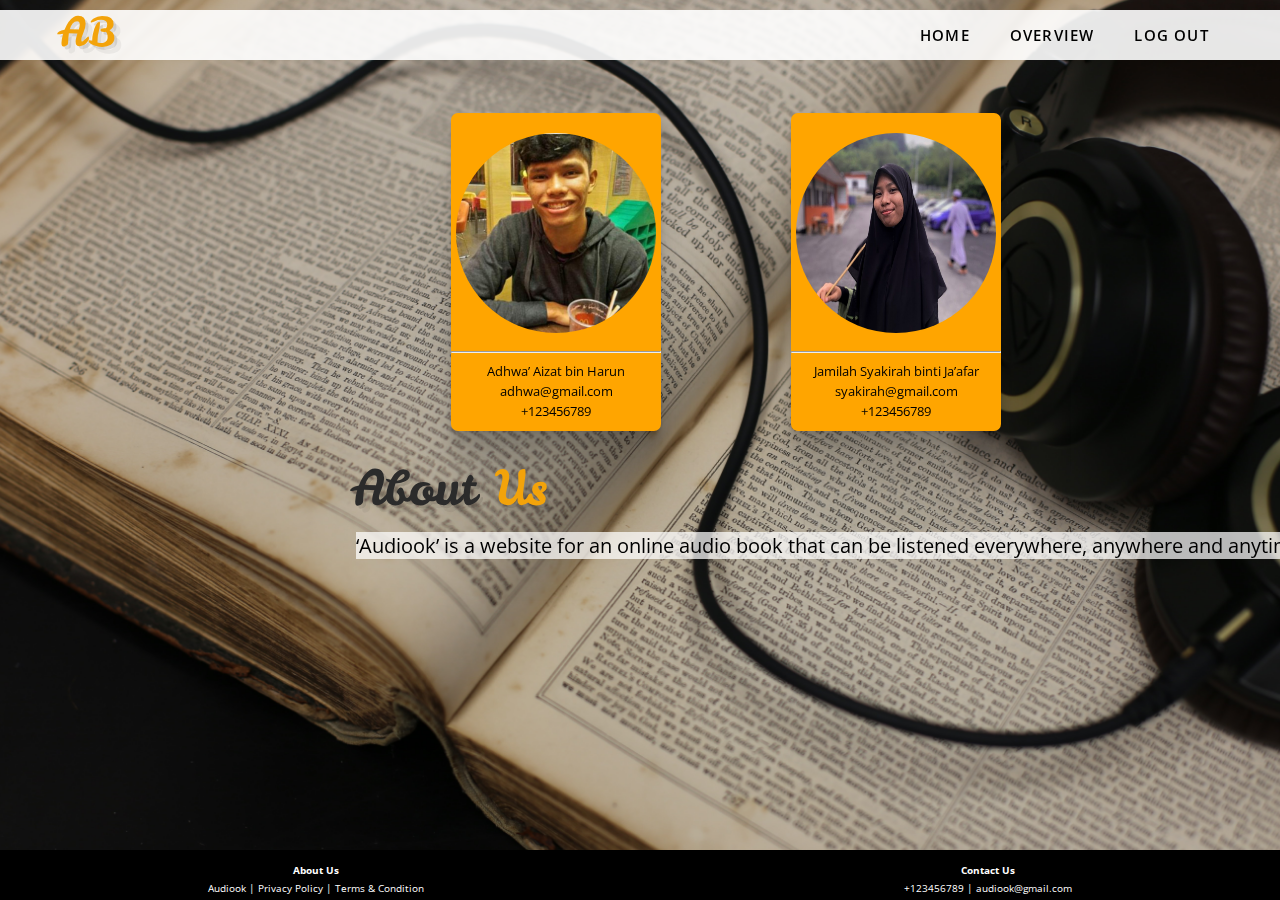
<file: aboutUS.html>
<!DOCTYPE html>
<html lang="en" dir="ltr">
  <head>
    <meta charset="utf-8">
    <link rel="stylesheet" href="style.css">
    <link href="https://fonts.googleapis.com/css2?family=Open+Sans&display=swap" rel="stylesheet">
    <link href="https://fonts.googleapis.com/css2?family=Leckerli+One&display=swap" rel="stylesheet">

    <title></title>
  </head>
  <body>

    <div class="grid-container">
      <div class="header">
        <div class="container">
            <nav>
              <div class="logo">
                    <a href="index2.html"><mark class="orange">AB</mark></a>


              </div>
                  <input type="checkbox" id="nav" class="hidden">
                  <label for="nav" class="nav-btn">
                        <i></i>
                        <i></i>
                        <i></i>
                  </label>
                  <div class="nav-wrapper">
                        <ul>
                              <li><a href="index2.html">Home</a></li>
                              <li><a href="sub.html">Overview</a></li>
                              <li><a href="index.html">Log out</a></li>
                        </ul>
                  </div>
                  <div class="juu">
                  <div class="main" style="">


                    <div class="arrange">
                      <div class="div1">
                        <div class="box">
                          <div class="square">
                            <img src="img/aizat.jpeg" style="border-radius: 50%; width:200px; height:200px;" class="fimg">
                          </div>
                          <hr>
                          <p>Adhwa’ Aizat bin Harun</p>
                          <p>adhwa@gmail.com</p>
                          <p>+123456789</p>
                        </div>
                      </div>
                      <div class="div2">
                        <div class="box">
                          <div class="square">
                            <img src="img/syakirah.jpg" style="border-radius: 50%; width:200px; height:200px;" class="fimg">
                          </div>
                          <hr>
                          <p>Jamilah Syakirah binti Ja’afar</p>
                          <p>syakirah@gmail.com</p>
                          <p>+123456789</p>
                        </div>
                      </div>
                      </div>
                      <br><br>
                      <h1>About <mark class="orange">Us</mark></h1><br>
                    <p>  <mark class="bgtext1">‘Audiook’ is a website for an online audio book that can be listened everywhere, anywhere and anytime.</mark></p>
                    </div>


                  </div>
                </div>


            </nav>
      </div>
    </div>

<div class="footer">

<table>
  <tbody>
    <tr>
		<th><a href="aboutUS.html">About Us</a></th>
		<td class="p1"></td>
		<th><a href="contactUs.html">Contact Us</a></th>
    </tr>
    <tr>
			<td>Audiook | Privacy Policy | Terms & Condition</td>
			<td class="p1"></td>
			<td>+123456789 | audiook@gmail.com</td>
		</tr>
  </tbody>
</table>


</div>



    </div>

  </body>
</html>
</file>
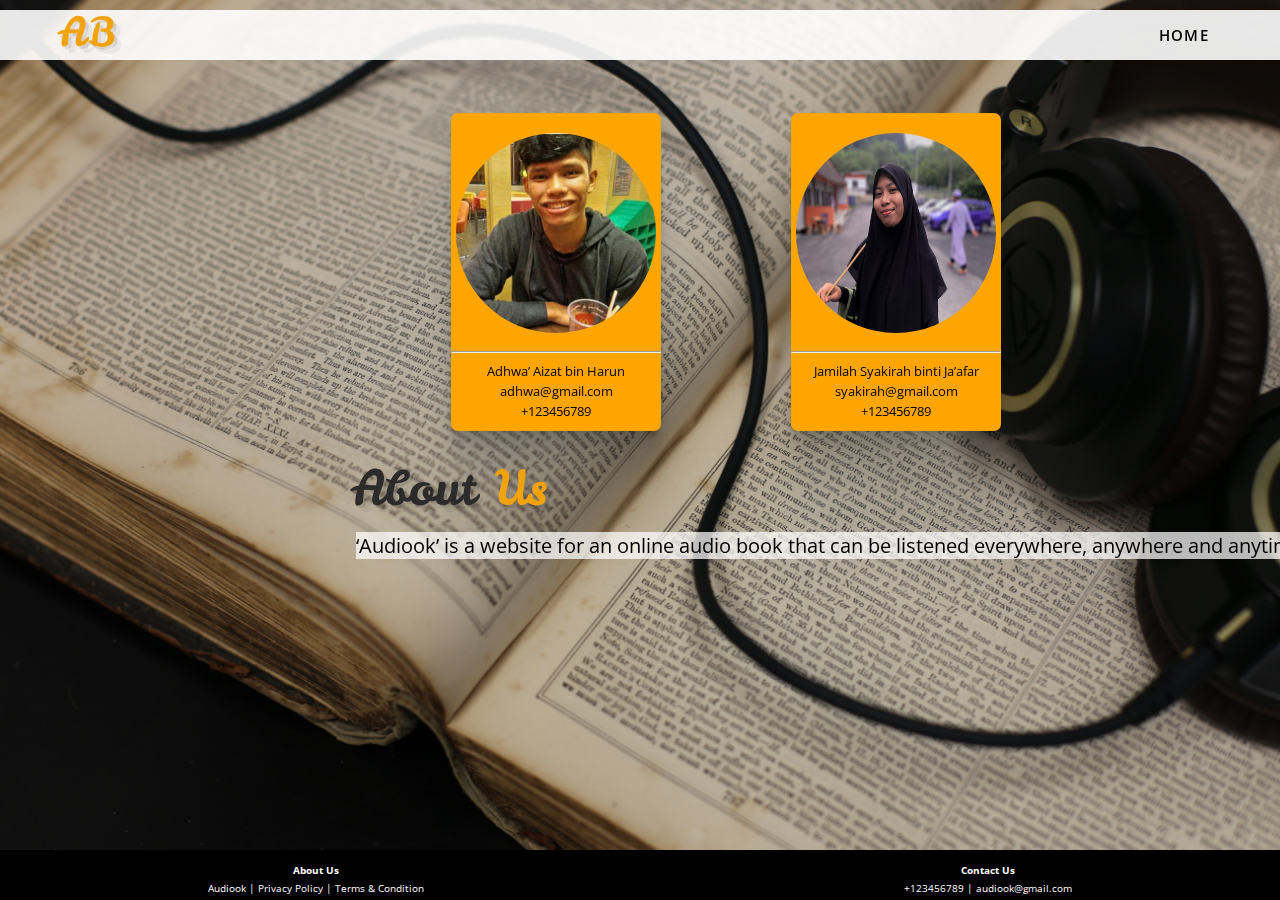
<file: aboutUS2.html>
<!DOCTYPE html>
<html lang="en" dir="ltr">
  <head>
    <meta charset="utf-8">
    <link rel="stylesheet" href="style.css">
    <link href="https://fonts.googleapis.com/css2?family=Open+Sans&display=swap" rel="stylesheet">
    <link href="https://fonts.googleapis.com/css2?family=Leckerli+One&display=swap" rel="stylesheet">
    <title></title>
  </head>
  <body>

    <div class="grid-container">
      <div class="header">
        <div class="container">
            <nav>
              <div class="logo">
                    <a href="index.html"><mark class="orange">AB</mark></a>


              </div>
                  <input type="checkbox" id="nav" class="hidden">
                  <label for="nav" class="nav-btn">
                        <i></i>
                        <i></i>
                        <i></i>
                  </label>
                  <div class="nav-wrapper">
                        <ul>
                              <li><a href="index.html">Home</a></li>
                        </ul>
                  </div>
                  <div class="juu">
                  <div class="main" style="">


                    <div class="arrange">
                      <div class="div1">
                        <div class="box">
                          <div class="square">
                            <img src="img/aizat.jpeg" style="border-radius: 50%; width:200px; height:200px;" class="fimg">
                          </div>
                          <hr>
                          <p>Adhwa’ Aizat bin Harun</p>
                          <p>adhwa@gmail.com</p>
                          <p>+123456789</p>
                        </div>
                      </div>
                      <div class="div2">
                        <div class="box">
                          <div class="square">
                            <img src="img/syakirah.jpg" style="border-radius: 50%; width:200px; height:200px;" class="fimg">
                          </div>
                          <hr>
                          <p>Jamilah Syakirah binti Ja’afar</p>
                          <p>syakirah@gmail.com</p>
                          <p>+123456789</p>
                        </div>
                      </div>
                      </div>
                      <br><br>
                      <h1>About <mark class="orange">Us</mark></h1><br>
                    <p>  <mark class="bgtext1">‘Audiook’ is a website for an online audio book that can be listened everywhere, anywhere and anytime.</mark></p>
                    </div>


                  </div>
                </div>



            </nav>
      </div>
    </div>

<div class="footer">

<table>
  <tbody>
    <tr>
		<th><a href="aboutUS2.html">About Us</a></th>
		<td class="p1"></td>
		<th><a href="contactUs2.html">Contact Us</a></th>
    </tr>
    <tr>
			<td>Audiook | Privacy Policy | Terms & Condition</td>
			<td class="p1"></td>
			<td>+123456789 | audiook@gmail.com</td>
		</tr>
  </tbody>
</table>


</div>



    </div>

  </body>
</html>
</file>
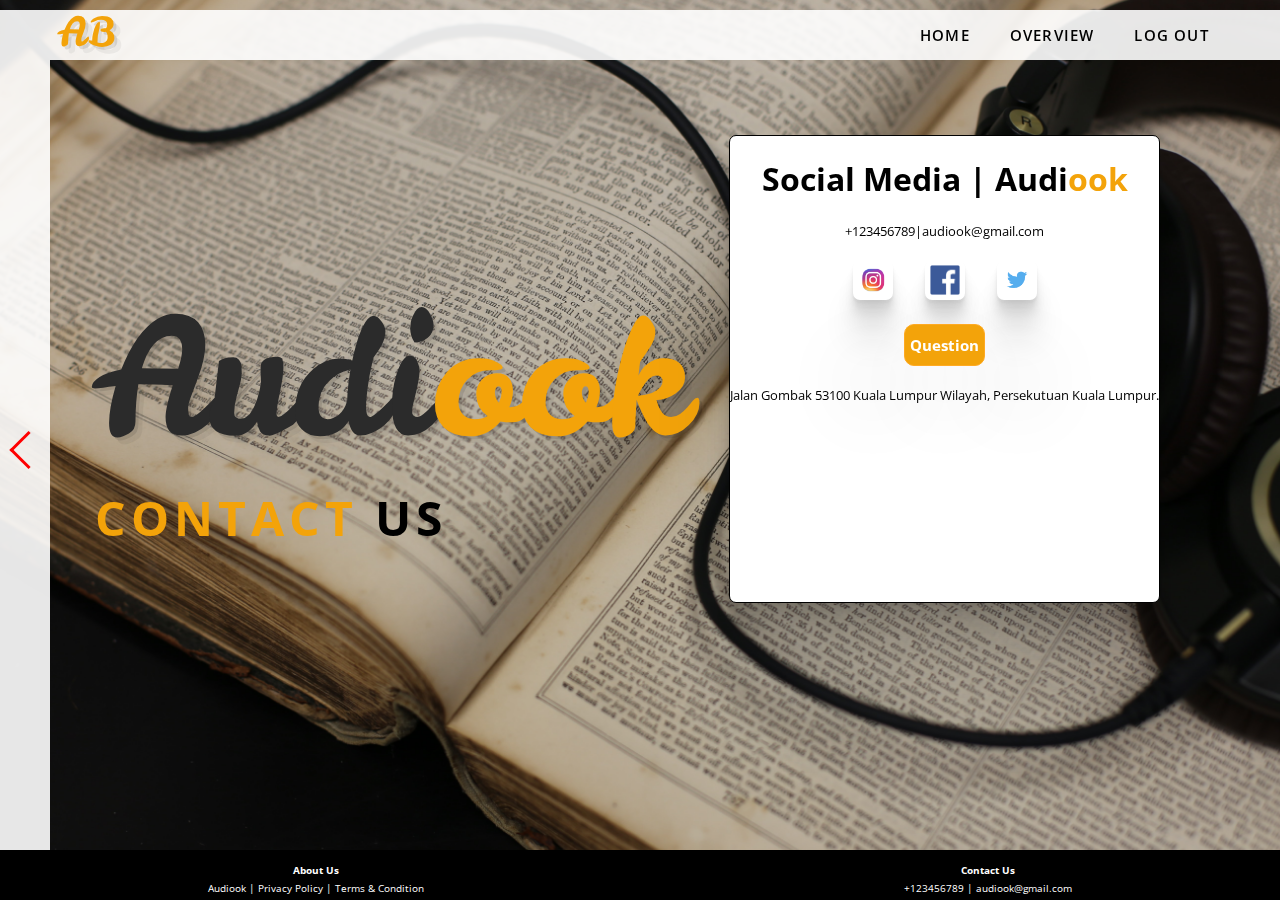
<file: contactUs.html>
<!DOCTYPE html>
<html lang="en" dir="ltr">
  <head>
    <meta charset="utf-8">
    <link rel="stylesheet" href="style.css">
    <link href="https://fonts.googleapis.com/css2?family=Open+Sans&display=swap" rel="stylesheet">
    <link href="https://fonts.googleapis.com/css2?family=Leckerli+One&display=swap" rel="stylesheet">

    <title></title>
  </head>
  <body>

    <div class="grid-container">
      <div class="header">
        <div class="container">
            <nav>
              <div class="logo">
                    <a href="index2.html"><mark class="orange">AB</mark></a>


              </div>
                  <input type="checkbox" id="nav" class="hidden">
                  <label for="nav" class="nav-btn">
                        <i></i>
                        <i></i>
                        <i></i>
                  </label>
                  <div class="nav-wrapper">
                        <ul>
                              <li><a href="index2.html">Home</a></li>
                              <li><a href="sub.html">Overview</a></li>
                              <li><a href="index.html">Log out</a></li>
                        </ul>
                  </div>
                  <div class="main">
                      <h1>Audi<mark class="orange">ook</mark></h1>
                      <p><mark class="orange">CONTACT </mark> US</p>

                  </div>
                  <div class="cont-menu">
                  <div class="sub">

                      <div class="box">
                        <h1>Social Media | Audi<mark class="orange">ook</mark></h1>

                        <p>+123456789|audiook@gmail.com</p>
                        <table>
	                         <tbody>
		                           <tr>
			                              <td><div class="square"><a href="https://www.instagram.com/"><img src="img/ig.png" class="fimg"></a></div></td>
                                    <td><div class="square"><a href="https://www.facebook.com/"><img src="img/fb.png" class="fimg"></div></td>
                                    <td><div class="square"><a href="https://www.twitter.com/"><img src="img/tw.png" class="fimg"></div></td>
		                           </tr>
                               <tr>
                                 <td colspan="3"><a href="form.html" class="myButton" style="margin: 22px 52px 0 0;">Question</a></td>
                               </tr>
	                          </tbody>
                      </table>
                      <p>Jalan Gombak 53100 Kuala Lumpur Wilayah, Persekutuan Kuala Lumpur.</p>
                      <iframe src="https://www.google.com/maps/embed?pb=!1m18!1m12!1m3!1d3983.308512975513!2d101.72663851408946!3d3.273438653290489!2m3!1f0!2f0!3f0!3m2!1i1024!2i768!4f13.1!3m3!1m2!1s0x31cc3f2d6056126b%3A0x465a3ec52faa915d!2sJalan%20Gombak%2C%2053100%2C%20Selangor!5e0!3m2!1sen!2smy!4v1596982934957!5m2!1sen!2smy" width="500" height="200" frameborder="0" style="border:0;" allowfullscreen="" aria-hidden="false" tabindex="0"></iframe>

                      </div>

                  </div>
                  </div>


                  <div class="bar-left">
                      <a class="arrow arrow-prev1" href="index2.html"></a>
                  </div>
            </nav>
      </div>
    </div>

<div class="footer">

<table>
  <tbody>
    <tr>
		<th><a href="aboutUS.html">About Us</a></th>
		<td class="p1"></td>
		<th><a href="contactUs.html">Contact Us</a></th>
    </tr>
    <tr>
			<td>Audiook | Privacy Policy | Terms & Condition</td>
			<td class="p1"></td>
			<td>+123456789 | audiook@gmail.com</td>
		</tr>
  </tbody>
</table>


</div>



    </div>

  </body>
</html>
</file>
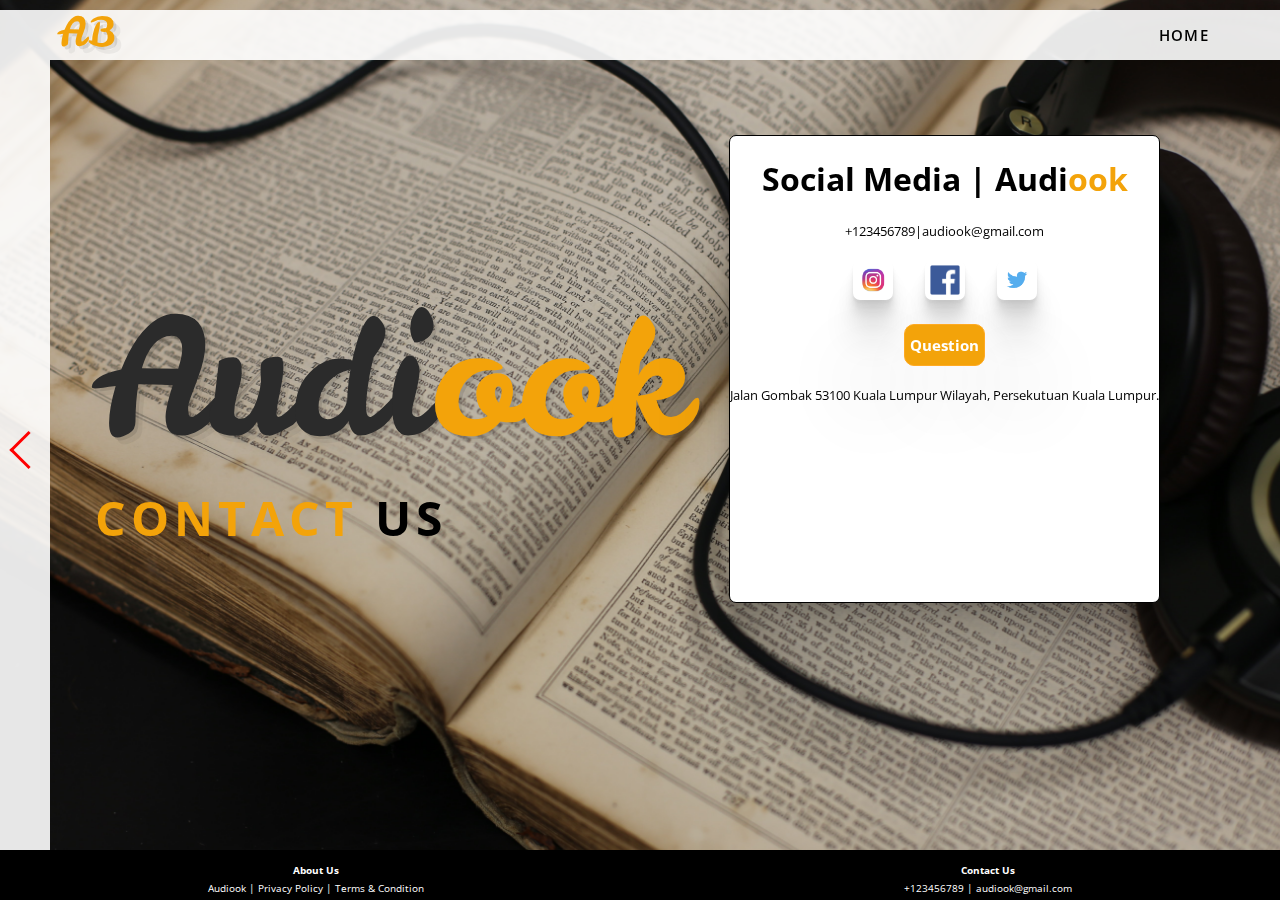
<file: contactUs2.html>
<!DOCTYPE html>
<html lang="en" dir="ltr">
  <head>
    <meta charset="utf-8">
    <link rel="stylesheet" href="style.css">
    <link href="https://fonts.googleapis.com/css2?family=Open+Sans&display=swap" rel="stylesheet">
    <link href="https://fonts.googleapis.com/css2?family=Leckerli+One&display=swap" rel="stylesheet">
    <title></title>
  </head>
  <body>

    <div class="grid-container">
      <div class="header">
        <div class="container">
            <nav>
              <div class="logo">
                    <a href="index.html"><mark class="orange">AB</mark></a>


              </div>
                  <input type="checkbox" id="nav" class="hidden">
                  <label for="nav" class="nav-btn">
                        <i></i>
                        <i></i>
                        <i></i>
                  </label>
                  <div class="nav-wrapper">
                        <ul>
                              <li><a href="index.html">Home</a></li>
                        </ul>
                  </div>
                  <div class="main">
                      <h1>Audi<mark class="orange">ook</mark></h1>
                      <p><mark class="orange">CONTACT </mark> US</p>

                  </div>
                  <div class="cont-menu">
                  <div class="sub">

                      <div class="box">
                        <h1>Social Media | Audi<mark class="orange">ook</mark></h1>

                        <p>+123456789|audiook@gmail.com</p>
                        <table>
	                         <tbody>
		                           <tr>
			                              <td><div class="square"><a href="https://www.instagram.com/"><img src="img/ig.png" class="fimg"></a></div></td>
                                    <td><div class="square"><a href="https://www.facebook.com/"><img src="img/fb.png" class="fimg"></div></td>
                                    <td><div class="square"><a href="https://www.twitter.com/"><img src="img/tw.png" class="fimg"></div></td>
		                           </tr>
                               <tr>
                                 <td colspan="3"><a href="form2.html" class="myButton" style="margin: 22px 52px 0 0;">Question</a></td>
                               </tr>
	                          </tbody>
                      </table>
                      <p>Jalan Gombak 53100 Kuala Lumpur Wilayah, Persekutuan Kuala Lumpur.</p>
                      <iframe src="https://www.google.com/maps/embed?pb=!1m18!1m12!1m3!1d3983.308512975513!2d101.72663851408946!3d3.273438653290489!2m3!1f0!2f0!3f0!3m2!1i1024!2i768!4f13.1!3m3!1m2!1s0x31cc3f2d6056126b%3A0x465a3ec52faa915d!2sJalan%20Gombak%2C%2053100%2C%20Selangor!5e0!3m2!1sen!2smy!4v1596982934957!5m2!1sen!2smy" width="500" height="200" frameborder="0" style="border:0;" allowfullscreen="" aria-hidden="false" tabindex="0"></iframe>

                      </div>

                  </div>
                  </div>


                  <div class="bar-left">
                      <a class="arrow arrow-prev1" href="index.html"></a>
                  </div>
            </nav>
      </div>
    </div>

<div class="footer">

<table>
  <tbody>
    <tr>
		<th><a href="aboutUS2.html">About Us</a></th>
		<td class="p1"></td>
		<th><a href="contactUs2.html">Contact Us</a></th>
    </tr>
    <tr>
			<td>Audiook | Privacy Policy | Terms & Condition</td>
			<td class="p1"></td>
			<td>+123456789 | audiook@gmail.com</td>
		</tr>
  </tbody>
</table>


</div>



    </div>

  </body>
</html>
</file>
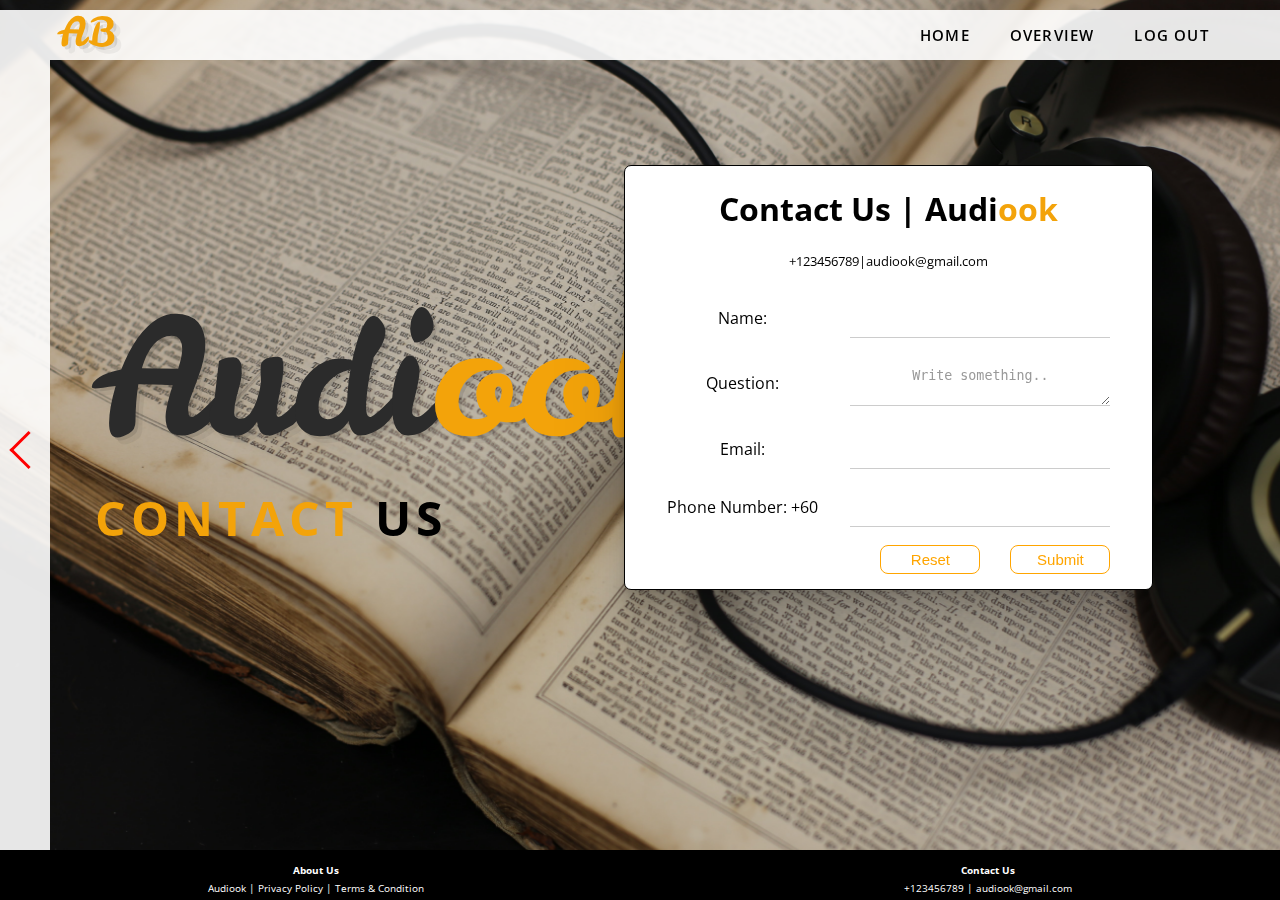
<file: form.html>
<!DOCTYPE html>
<html lang="en" dir="ltr">
  <head>
    <meta charset="utf-8">
    <link rel="stylesheet" href="style.css">
    <link href="https://fonts.googleapis.com/css2?family=Open+Sans&display=swap" rel="stylesheet">
    <link href="https://fonts.googleapis.com/css2?family=Leckerli+One&display=swap" rel="stylesheet">

    <title></title>
  </head>
  <body>

    <div class="grid-container">
      <div class="header">
        <div class="container">
            <nav>
              <div class="logo">
                    <a href="index.html"><mark class="orange">AB</mark></a>


              </div>
                  <input type="checkbox" id="nav" class="hidden">
                  <label for="nav" class="nav-btn">
                        <i></i>
                        <i></i>
                        <i></i>
                  </label>
                  <div class="nav-wrapper">
                        <ul>
                              <li><a href="index2.html">Home</a></li>
                              <li><a href="sub.html">Overview</a></li>
                              <li><a href="index.html">Log out</a></li>
                        </ul>
                  </div>
                  <div class="main">
                      <h1>Audi<mark class="orange">ook</mark></h1>
                      <p><mark class="orange">CONTACT </mark> US</p>

                  </div>
                  <div class="cont-menu">
                  <div class="sub">

                      <div class="box" style="margin: 30px 0 0 0;">
                        <h1>Contact Us | Audi<mark class="orange">ook</mark></h1>

                        <p>+123456789|audiook@gmail.com</p>
                        <form action="#" method="get" id="question">
  <table>
    <tr>
      <td><label for="name">Name:</label></td>
      <td><input class="input-box" type="text" id="name" name="name" required></td>
    </tr>

    <tr>
      <td><label for="quest">Question:</label></td>
      <td><textarea class="input-box" id="quest" name="quest" placeholder="Write something.." style="height:50px;" required></textarea></td>
    </tr>

    <tr>
      <td><label for="email">Email:</label></td>
      <td><input class="input-box" type="text" id="email" name="email" required></td>
    </tr>

    <tr>
      <td><label for="phone">Phone Number: +60</label></td>
      <td><input class="input-box" type="number" maxlength="9" id="phone" name="phone" required></td>
    </tr>

    <tr>
      <td></td>
      <td><center><button type="reset" form="question" class="back" value="Reset" style="width: 100px; padding: 5px;">Reset</button> <button class="back" type="submit" form="question" value="Submit" style="width: 100px; padding: 5px;">Submit</button></center></td>
    </tr>
  </table>
  </form>

                      </div>

                  </div>
                  </div>


                  <div class="bar-left">
                      <a class="arrow arrow-prev1" href="index2.html"></a>
                  </div>
            </nav>
      </div>
    </div>

<div class="footer">

<table>
  <tbody>
    <tr>
		<th><a href="aboutUS.html">About Us</a></th>
		<td class="p1"></td>
		<th><a href="contactUs.html">Contact Us</a></th>
    </tr>
    <tr>
			<td>Audiook | Privacy Policy | Terms & Condition</td>
			<td class="p1"></td>
			<td>+123456789 | audiook@gmail.com</td>
		</tr>
  </tbody>
</table>


</div>



    </div>

  </body>
</html>
</file>
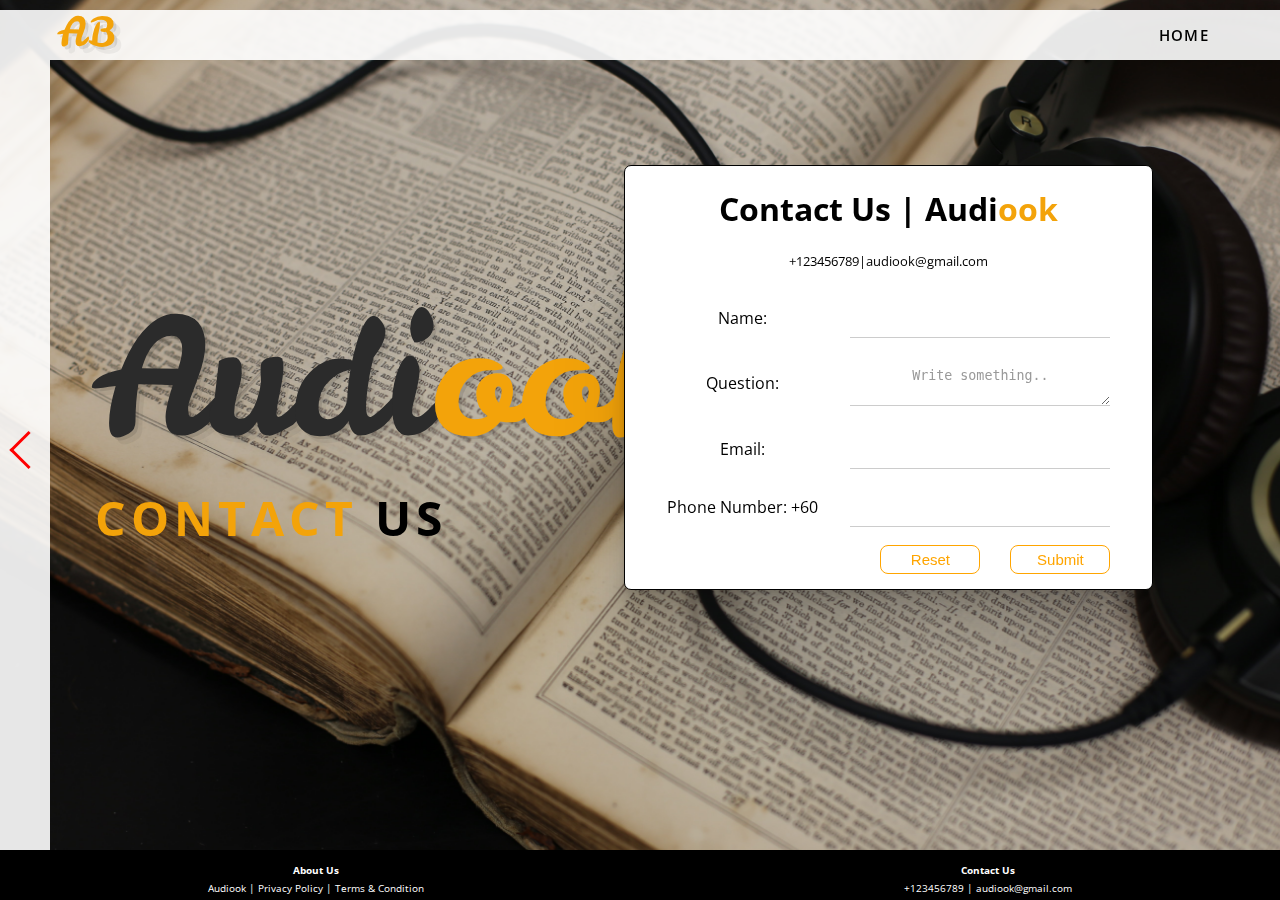
<file: form2.html>
<!DOCTYPE html>
<html lang="en" dir="ltr">
  <head>
    <meta charset="utf-8">
    <link rel="stylesheet" href="style.css">
    <link href="https://fonts.googleapis.com/css2?family=Open+Sans&display=swap" rel="stylesheet">
    <link href="https://fonts.googleapis.com/css2?family=Leckerli+One&display=swap" rel="stylesheet">

    <title></title>
  </head>
  <body>

    <div class="grid-container">
      <div class="header">
        <div class="container">
            <nav>
              <div class="logo">
                    <a href="index.html"><mark class="orange">AB</mark></a>


              </div>
                  <input type="checkbox" id="nav" class="hidden">
                  <label for="nav" class="nav-btn">
                        <i></i>
                        <i></i>
                        <i></i>
                  </label>
                  <div class="nav-wrapper">
                        <ul>
                              <li><a href="index2.html">Home</a></li>
                        </ul>
                  </div>
                  <div class="main">
                      <h1>Audi<mark class="orange">ook</mark></h1>
                      <p><mark class="orange">CONTACT </mark> US</p>

                  </div>
                  <div class="cont-menu">
                  <div class="sub">

                      <div class="box" style="margin: 30px 0 0 0;">
                        <h1>Contact Us | Audi<mark class="orange">ook</mark></h1>

                        <p>+123456789|audiook@gmail.com</p>
                        <form action="#" method="get" id="question">
  <table>
    <tr>
      <td><label for="name">Name:</label></td>
      <td><input class="input-box" type="text" id="name" name="name" required></td>
    </tr>

    <tr>
      <td><label for="quest">Question:</label></td>
      <td><textarea class="input-box" id="quest" name="quest" placeholder="Write something.." style="height:50px;" required></textarea></td>
    </tr>

    <tr>
      <td><label for="email">Email:</label></td>
      <td><input class="input-box" type="text" id="email" name="email" required></td>
    </tr>

    <tr>
      <td><label for="phone">Phone Number: +60</label></td>
      <td><input class="input-box" type="number" maxlength="9" id="phone" name="phone" required></td>
    </tr>

    <tr>
      <td></td>
      <td><center><button type="reset" form="question" class="back" value="Reset" style="width: 100px; padding: 5px;">Reset</button> <button class="back" type="submit" form="question" value="Submit" style="width: 100px; padding: 5px;">Submit</button></center></td>
    </tr>
  </table>
  </form>

                      </div>

                  </div>
                  </div>


                  <div class="bar-left">
                      <a class="arrow arrow-prev1" href="index2.html"></a>
                  </div>
            </nav>
      </div>
    </div>

<div class="footer">

<table>
  <tbody>
    <tr>
		<th><a href="aboutUS2.html">About Us</a></th>
		<td class="p1"></td>
		<th><a href="contactUs2.html">Contact Us</a></th>
    </tr>
    <tr>
			<td>Audiook | Privacy Policy | Terms & Condition</td>
			<td class="p1"></td>
			<td>+123456789 | audiook@gmail.com</td>
		</tr>
  </tbody>
</table>


</div>



    </div>

  </body>
</html>
</file>
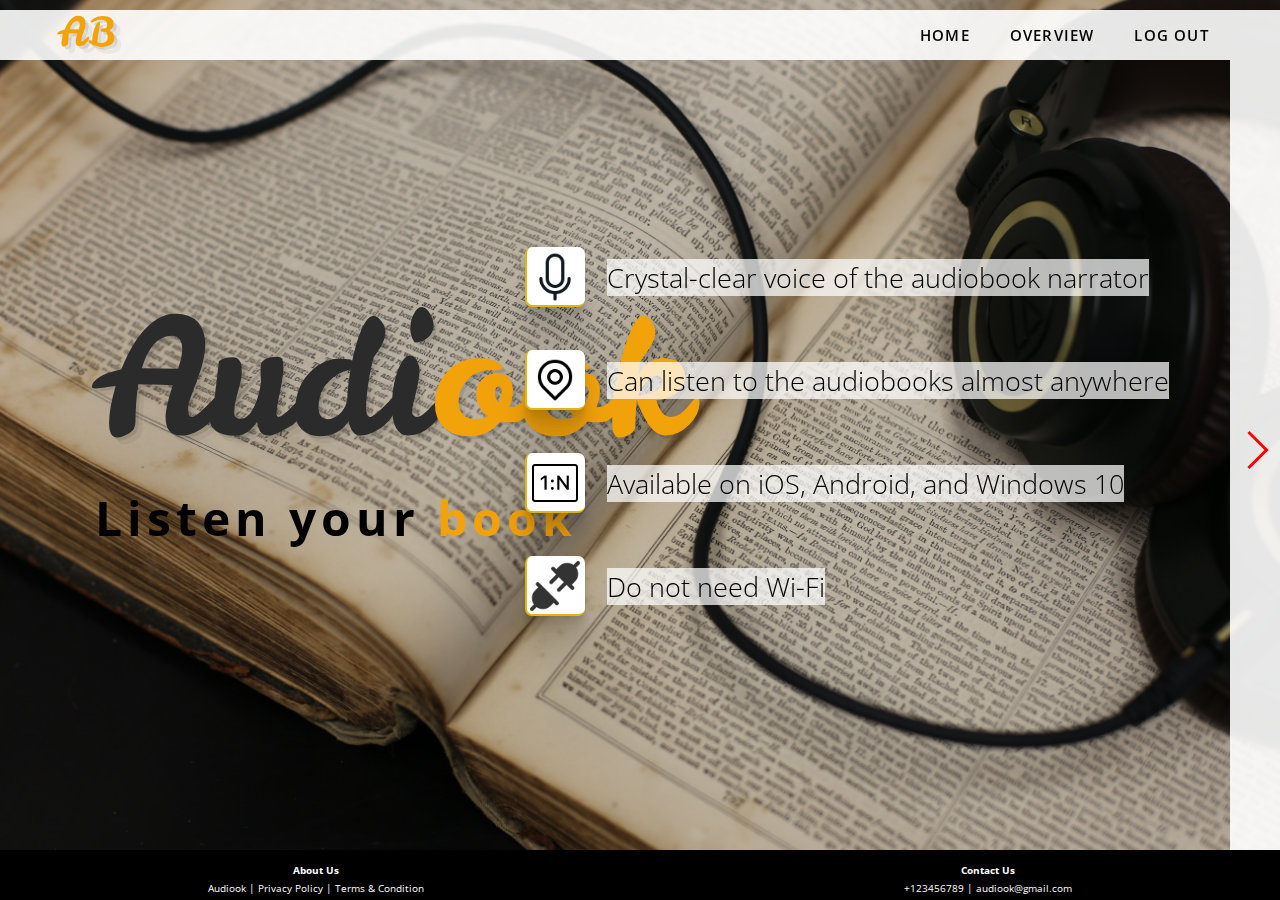
<file: index2.html>
<!DOCTYPE html>
<html lang="en" dir="ltr">
  <head>
    <meta charset="utf-8">
    <link rel="stylesheet" href="style.css">
    <link href="https://fonts.googleapis.com/css2?family=Open+Sans&display=swap" rel="stylesheet">
    <link href="https://fonts.googleapis.com/css2?family=Leckerli+One&display=swap" rel="stylesheet">
    <title></title>
  </head>
  <body>
    <!-- <img class="imgbg"src="img/bg1.jpg"> :  -->
    <div class="grid-container">
      <div class="header">
        <div class="container">
            <nav>
              <div class="logo">
                    <a href="index2.html"><mark class="orange">AB</mark></a>


              </div>
                  <input type="checkbox" id="nav" class="hidden">
                  <label for="nav" class="nav-btn">
                        <i></i>
                        <i></i>
                        <i></i>
                  </label>
                  <div class="nav-wrapper">
                        <ul>
                              <li><a href="index2.html">Home</a></li>
                              <li><a href="sub.html">Overview</a></li>
                              <li><a href="index.html">Log out</a></li>
                        </ul>
                  </div>
                  <div class="main">
                      <h1>Audi<mark class="orange">ook</mark></h1>
                      <p>Listen your <mark class="orange">book </mark></p>
                  </div>
                  <div class="sub">
                    <div class="txt">
                      <table class="subtable">
                        <tr>
                          <td><div class="square"> <img src="img/f1.png" class="fimg"> </div></td>
                          <td><p><mark class="bgtext">Crystal-clear voice of the audiobook narrator</mark></p></td>
                        </tr>
                        <tr>
                          <td><div class="square"> <img src="img/f2.png" class="fimg"></div></td>
                          <td><p><mark class="bgtext">Can listen to the audiobooks almost anywhere</mark> </p></td>
                        </tr>
                        <tr>
                          <td><div class="square"> <img src="img/f3.png" class="fimg"></div></td>
                          <td><p><mark class="bgtext">Available on iOS, Android, and Windows 10</mark></p></td>
                        </tr>
                        <tr>
                          <td><div class="square"> <img src="img/f4.png" class="fimg"></div></td>
                          <td><p><mark class="bgtext">Do not need Wi-Fi</mark></p></td>
                        </tr>

                      </table>
                  </div>
                  </div>


                  <div class="bar-right">
                      <a class="arrow arrow-next1" href="sub.html"></a>
                  </div>
            </nav>
      </div>
    </div>

<div class="footer">

<table>
  <tbody>
		<tr>
			<th><a href="aboutUS.html">About Us</a></th>
			<td class="p1"></td>
			<th><a href="contactUs.html">Contact Us</a></th>
		</tr>
    <tr>
			<td>Audiook | Privacy Policy | Terms & Condition</td>
			<td class="p1"></td>
			<td>+123456789 | audiook@gmail.com</td>
		</tr>
	</tbody>
</table>


</div>



    </div>

  </body>
</html>
</file>
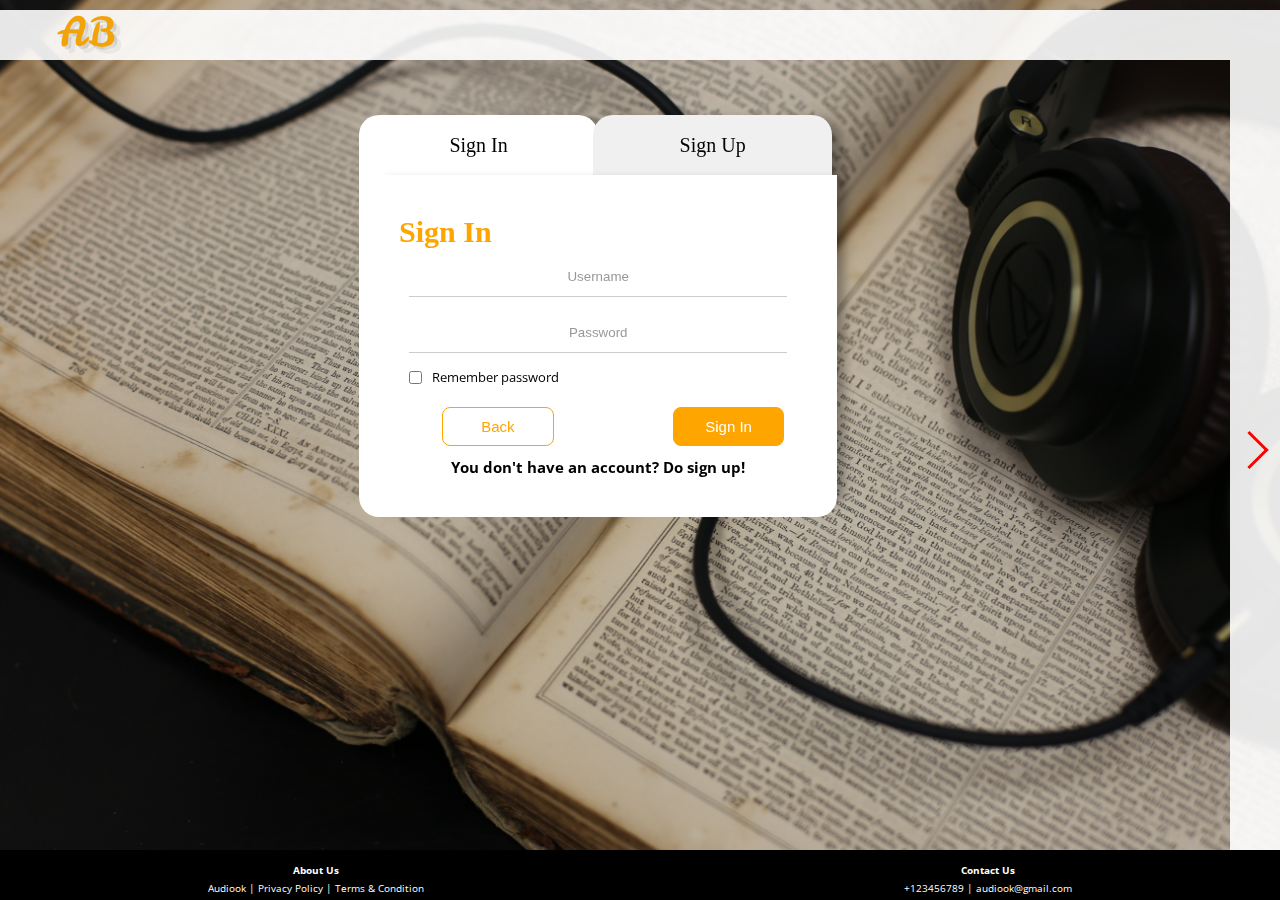
<file: member.html>
<!DOCTYPE html>
<html lang="en" dir="ltr">
  <head>
    <meta charset="utf-8">
    <link rel="stylesheet" href="style.css">
    <link href="https://fonts.googleapis.com/css2?family=Open+Sans&display=swap" rel="stylesheet">
    <link href="https://fonts.googleapis.com/css2?family=Leckerli+One&display=swap" rel="stylesheet">
    <script src="https://ajax.googleapis.com/ajax/libs/jquery/3.4.1/jquery.min.js"></script>
    <script>
      $(document).ready(function(){
        $(".signUp-form").hide();
        $(".signUp").css("background","#f0f0f0");

        $(".signIn").click(function(){
          $(".signUp-form").hide();
          $(".signIn-form").show();
          $(".signUp").css("background","#f0f0f0");
          $(".signIn").css("background","#fff");
        });

        $(".signUp").click(function(){
          $(".signUp-form").show();
          $(".signIn-form").hide();
          $(".signUp").css("background","#fff");
          $(".signIn").css("background","#f0f0f0");
        });
      });
    </script>

  </head>
  <body>

    <div class="grid-container">
      <div class="header">
        <div class="container">
            <nav>
              <div class="logo">
                    <a href="index.html"><mark class="orange">AB</mark></a>


              </div>
                  <input type="checkbox" id="nav" class="hidden">
                  <label for="nav" class="nav-btn">
                        <i></i>
                        <i></i>
                        <i></i>
                  </label>
                  <div class="sya">
                    <!-- Tab Menu Sign in and Sign up -->
                    <div class="container-display">
                      <div class="signIn">Sign In</div>
                      <div class="signUp">Sign Up</div>
                    </div>
                    <!-- Container body -->
                    <div class="main">
                        <!-- Sign in -->
                      <div class="container-sya">
                        <div class="signIn-form">
                          <h2>Sign In</h2>
                          <form action="#" method="get">
                            <input type="text" class="input-box" placeholder="Username" name="username" required><br>
                            <input type="password" class="input-box" placeholder="Password" password="username" required><br>
                            <input style="float: left; margin: 10px 10px 10px 0;" type="checkbox"><span style="font-size: 13px; float: left; margin: 7px 10px 10px 0;">Remember password</span>
                            <table width="100%">
                              <tr>
                                <td><button onclick="window.location.href='index.html';" class="back">Back</button>
                                <input onclick="window.location.href='index2.html';" type="submit" value="Sign In"></td>
                              </tr>
                            </table>
                            <p>You don't have an account? Do sign up!</p>
                            </form>
                        </div>
                        <!-- Sign Up -->
                        <div class="signUp-form">
                          <h2>Sign Up</h2>
                          <form action="#" method="get">
                            <input type="text" class="input-box" placeholder="Username" required><br>
                            <input type="text" class="input-box" placeholder="Email" required><br>
                            <input type="password" class="input-box" placeholder="Password" required><br>
                            <input style="float: left; margin: 10px 10px 10px 0;" type="checkbox"><span style="font-size: 13px; float: left; margin: 7px 10px 10px 0;">I agree to the Terms & Condition</span>
                            <table width="100%">
                              <tr>
                                <td><button class="back" onclick="window.location.href='index.html';">Back</button>
                                <input type="submit" value="Sign Up" onclick="window.location.href='member.html';"></td>
                              </tr>
                            </table>
                            <p>You already have an account? <div onclick="window.location.href='member.html';" style="cursor: -webkit-pointer; cursor: pointer;">Sign In</div></p>
                            </form>
                        </div>
                      </div>

                    </div>
                    <div class="sub">
                    </div>
                  </div>
                  <div class="bar-right">
                      <a class="arrow arrow-next1" href="index.html"></a>
                  </div>
            </nav>
      </div>
    </div>

<div class="footer">

<table>
  <tbody>
    <tr>
		<th><a href="aboutUS2.html">About Us</a></th>
		<td class="p1"></td>
		<th><a href="contactUs2.html">Contact Us</a></th>
    </tr>
    <tr>
			<td>Audiook | Privacy Policy | Terms & Condition</td>
			<td class="p1"></td>
			<td>+123456789 | audiook@gmail.com</td>
		</tr>
  </tbody>
</table>


</div>



    </div>

  </body>
</html>
</file>
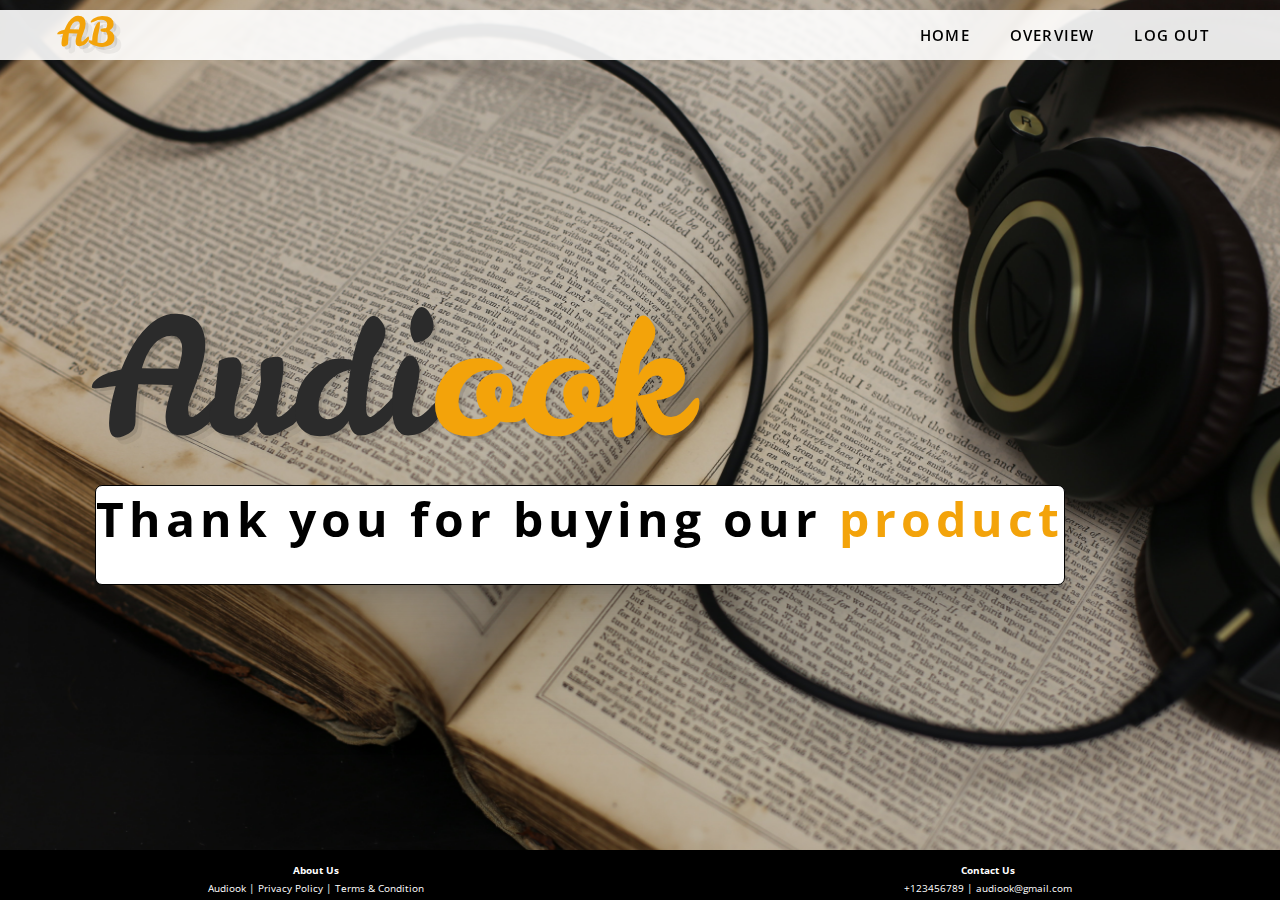
<file: purchase.html>
<!DOCTYPE html>
<html lang="en" dir="ltr">
   <head>
      <meta charset="utf-8">
      <link rel="stylesheet" href="style.css">
      <link href="https://fonts.googleapis.com/css2?family=Open+Sans&display=swap" rel="stylesheet">
      <link href="https://fonts.googleapis.com/css2?family=Leckerli+One&display=swap" rel="stylesheet">
      <title></title>
   </head>
   <body>

      <div class="grid-container">
         <div class="header">
            <div class="container">
               <nav>
                  <div class="logo">
                     <a href="index2.html"><mark class="orange">AB</mark></a>
                  </div>
                  <input type="checkbox" id="nav" class="hidden">
                  <label for="nav" class="nav-btn">
                  <i></i>
                  <i></i>
                  <i></i>
                  </label>
                  <div class="nav-wrapper">
                        <ul>
                              <li><a href="index2.html">Home</a></li>
                              <li><a href="sub.html">Overview</a></li>
                              <li><a href="index.html">Log out</a></li>
                        </ul>
                  </div>


  <div class="help">
                  <div class="main" >
                    <h1>Audi<mark class="orange">ook</mark></h1>

                  <div id="pop1">

                      <p id="demo">Thank you for buying our <mark class="orange">product</mark</p>
                    </div>


                      </div>



  </div>
            </div>
            <div class="sub">



            </div>
            <div class="bar">

            </div>
            </nav>
         </div>
      </div>
      <div class="footer">
         <table>
            <tbody>
               <tr>
					<th><a href="aboutUS.html">About Us</a></th>
					<td class="p1"></td>
					<th><a href="contactUs.html">Contact Us</a></th>
               </tr>
               <tr>
           			<td>Audiook | Privacy Policy | Terms & Condition</td>
           			<td class="p1"></td>
           			<td>+123456789 | audiook@gmail.com</td>
           		</tr>
            </tbody>
         </table>
      </div>
      </div>
      <script src="pay.js" ></script>
   </body>
</html>
</file>
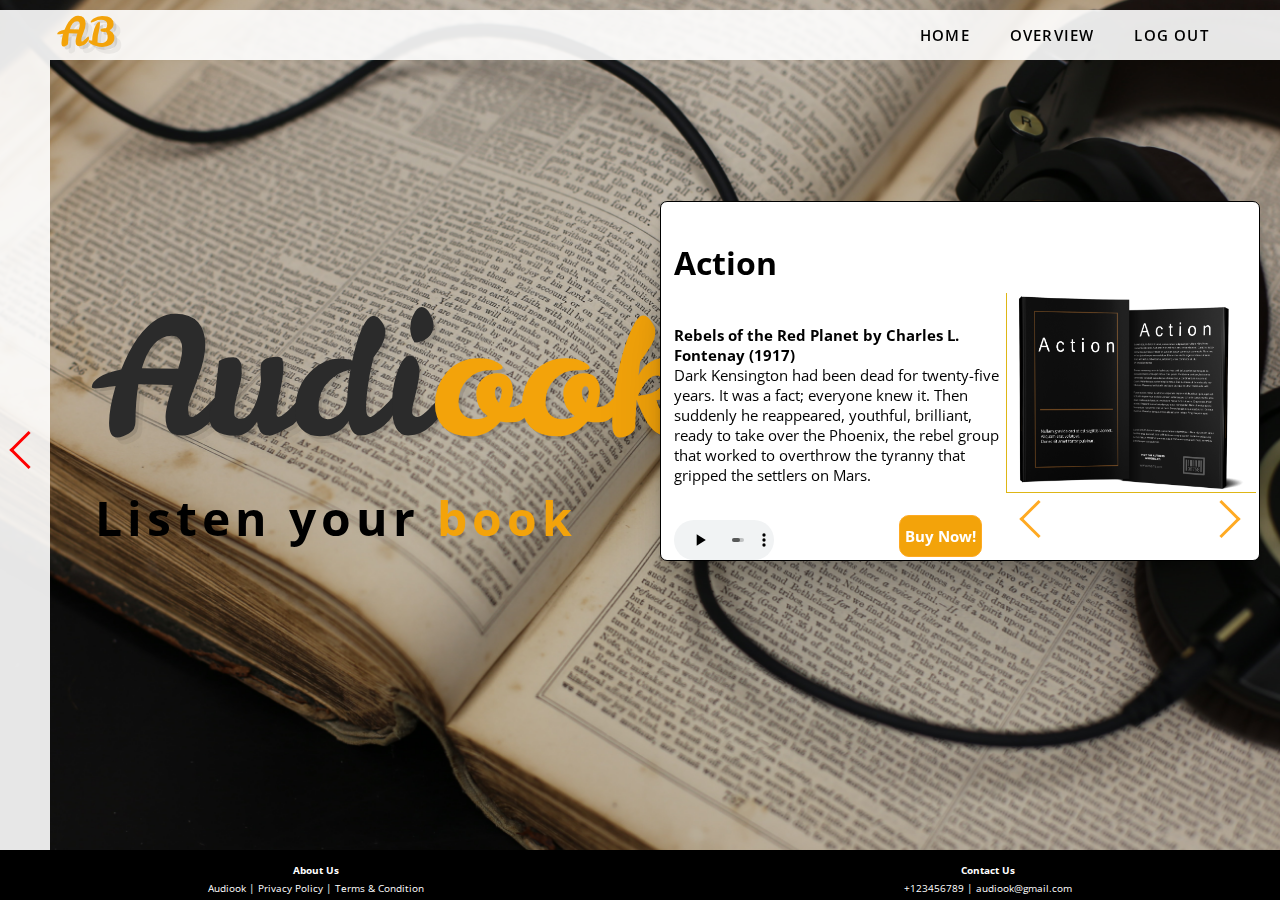
<file: sub.html>
<!DOCTYPE html>
<html lang="en" dir="ltr">

  <head>
    <meta charset="utf-8">
    <link rel="stylesheet" href="style.css">
    <link href="https://fonts.googleapis.com/css2?family=Open+Sans&display=swap" rel="stylesheet">
    <link href="https://fonts.googleapis.com/css2?family=Leckerli+One&display=swap" rel="stylesheet">


    <title></title>
  </head>
  <body>

    <div class="grid-container">
      <div class="header">
        <div class="container">
            <nav>
              <div class="logo">
                    <a href="index2.html"><mark class="orange">AB</mark></a>


              </div>
                  <input type="checkbox" id="nav" class="hidden">
                  <label for="nav" class="nav-btn">
                        <i></i>
                        <i></i>
                        <i></i>
                  </label>
                  <div class="nav-wrapper">
                        <ul>
                              <li><a href="index2.html">Home</a></li>
                              <li><a href="sub.html">Overview</a></li>
                              <li><a href="index.html">Log out</a></li>
                        </ul>
                  </div>
                  <div class="main">
                      <h1>Audi<mark class="orange">ook</mark></h1>
                      <p>Listen your <mark class="orange">book </mark></p>
                  </div>
                  <div class="sub">
                    <div class="carousel-wrapper">
                        <span id="item-1"></span>
                        <span id="item-2"></span>
                        <span id="item-3"></span>
                        <span id="item-4"></span>
                        <span id="item-5"></span>

                        <div class="carousel-item item-1">
                          <div class="box" style="height: 360px; width: 600px;">
                            <table>
                               <tbody>
                                   <tr>
                                        <td><h1>Action</h1></td>
                                           <td rowspan="2">
                                             <div class="">

                                             </div>
                                             <img src="img/1.1.png" class="image-size" class="img-border">
                                         </td>

                                           </tr>
                                             <tr>
                                                  <td><p><strong>Rebels of the Red Planet by Charles L. Fontenay (1917)</strong><br/>Dark Kensington had been dead for twenty-five years. It was a fact; everyone knew it. Then suddenly he reappeared, youthful, brilliant, ready to take over the Phoenix, the rebel group that worked to overthrow the tyranny that gripped the settlers on Mars.</p>
                                                     <audio controls>
                                                        <source src="mp3/action.mp3" type="audio/mpeg">
                                                     </audio>
                                                      <a class="myButton" id="action" >Buy Now!</a>
                                                   </td>

                                                  </tr>
                                                 </tbody>
                                                 </table>

                          </div>
                          <a class="arrow arrow-prev" href="#item-5"></a>
                          <a class="arrow arrow-next" href="#item-2"></a>
                        </div>
                        <div class="carousel-item item-2">
                          <div class="box" style="height: 360px; width: 600px;">
                            <table>
                               <tbody>
                                   <tr>
                                        <td><h1>Fantasy</h1></td>
                                           <td rowspan="2"><img src="img/2.2.png" class="image-size" class="img-border"></td>
                                           </tr>
                                             <tr>
                                                  <td><p><strong>The Legacy by J. D. Franx (October 24, 2016) </strong><br/>Trapped far below the earth inside the long-lost Dwarven prison of Arkum Zul, Kael has few allies he can trust. After months of torture and suffering, he is quickly running out of time to recover what was stolen from him: The magic of the DeathWizard.<br/>It's his only hope for escape.</p>
                                                     <audio controls>
                                                        <source src="mp3/fantasy.mp3" type="audio/mpeg">
                                                     </audio>
                                                     <a  class="myButton" id="fantasy">Buy Now!</a>
                                                   </td>

                                                  </tr>
                                                 </tbody>
                                                 </table>

                          </div>
                          <a class="arrow arrow-prev" href="#item-1"></a>
                          <a class="arrow arrow-next" href="#item-3"></a>
                        </div>
                        <div class="carousel-item item-3">
                          <div class="box" style="height: 360px; width: 600px;">
                            <table>
                               <tbody>
                                   <tr>
                                        <td><h1>Horror</h1></td>
                                           <td rowspan="2"><img src="img/3.3.png" class="image-size" class="img-border"></td>
                                           </tr>
                                             <tr>
                                                  <td><strong>The Dunwich by H. P. Lovecraft (April, 1929) </strong><br/>H. P. Lovecraft sorcerer grandfather indoctrinates him into certain dark rituals and the study of witchcraft. Various locals grow suspicious after Old Whateley buys more and more cattle, yet the cattle in his field become mysteriously afflicted with severe open wounds.</p>
                                                     <audio controls>
                                                        <source src="mp3/horror.mp3" type="audio/mpeg">
                                                     </audio>
                                                     <a href=<li><a href="sub.html">Overview</a></li>
                                                     <a  class="myButton" id="horror">Buy Now!</a>

                                                   </td>

                                                  </tr>
                                                 </tbody>
                                                 </table>

                          </div>
                          <a class="arrow arrow-prev" href="#item-2"></a>
                          <a class="arrow arrow-next" href="#item-4"></a>
                        </div>
                        <div class="carousel-item item-4">
                          <div class="box" style="height: 360px; width: 600px;">
                            <table>
                               <tbody>
                                   <tr>
                                        <td><h1>Romance</h1></td>
                                           <td rowspan="2"><img src="img/4.4.png" class="image-size" class="img-border"></td>
                                           </tr>
                                             <tr>
                                                  <td><p><strong>Something In The Way by Jessica Hawkins (February 27, 2017) </strong><br/>It was a hot summer day when I met him on the construction site next to my parents' house. Yet we saw something in each other that would link us in ways that couldn't be broken...no matter how hard we tried.</p>
                                                     <audio controls>
                                                        <source src="mp3/romance.mp3" type="audio/mpeg">
                                                     </audio>
                                                     <a  class="myButton" id="romance">Buy Now!</a>
                                                   </td>

                                                  </tr>
                                                 </tbody>
                                                 </table>

                          </div>
                          <a class="arrow arrow-prev" href="#item-3"></a>
                          <a class="arrow arrow-next" href="#item-5"></a>
                        </div>
                        <div class="carousel-item item-5">
                          <div class="box" style="height: 360px; width: 600px;">
                            <table>
                               <tbody>
                                   <tr>
                                        <td><h1>Sci-Fi</h1></td>
                                           <td rowspan="2"><img src="img/5.5.png" class="image-size" class="img-border"></td>
                                           </tr>
                                             <tr>
                                                  <td><p><strong>The Spaceship Next Door by Gene Doucette (September 4,2018)</strong><br/>When a spaceship lands in Sorrow Falls, a lovable and fearless small-town girl is the planet’s only hope for survival</p>
                                                     <audio controls>
                                                        <source src="mp3/scifi.mp3" type="audio/mpeg">
                                                     </audio>
                                                     <a  class="myButton" id="scifi">Buy Now!</a>
                                                   </td>

                                                  </tr>
                                                 </tbody>
                                                 </table>

                          </div>
                          <a class="arrow arrow-prev" href="#item-4"></a>
                          <a class="arrow arrow-next" href="#item-1"></a>
                        </div>
                        </div>
                  </div>
                  <div class="bar-left">
                      <a class="arrow arrow-prev1" href="index2.html"></a>
                  </div>
            </nav>
      </div>
    </div>

<div class="footer">

<table>
  <tbody>
		<tr>
			<th><a href="aboutUS.html">About Us</a></th>
			<td class="p1"></td>
			<th><a href="contactUs.html">Contact Us</a></th>
		</tr>
    <tr>
			<td>Audiook | Privacy Policy | Terms & Condition</td>
			<td class="p1"></td>
			<td>+123456789 | audiook@gmail.com</td>
		</tr>
	</tbody>
</table>


</div>



    </div>
  <script src="java.js"></script>
  </body>
</html>
</file>
<file: style.css>
* {
	box-sizing: border-box;
}

html {
	margin: 0;
	padding: 0;
	width: 100%;
	height: 100vh;
}

body {
	margin: 0;
	padding: 0;
	width: 100%;
	height: 100vh;
	font-family: Sen, serif;
	font-weight: 400;
	background-position: right top;
	background-size: cover;
	overflow: hidden;
	background: url(img/bg1.jpg);
  background-position: center;
  background-size: cover;
	font-family: Open Sans;
}
main{

}
p {
	font-size: 10px;
}

nav {
	margin-top: 10px;
	padding: 8px;
	position: fixed;
	height: 50px;
	width: 100%;
	top: 0;
	left: 0;
	background: rgba(255, 255, 255, 0.9);
	display: flex;
	align-items: center;
}

.logo {
	float: left;
	margin-top: 10px;
	margin-left: 50px;
	line-height: 80px;
}

.nav-wrapper {
	margin-left: auto;
	margin-right: 5%;
}

.logo a {
	font: 40px/1.5 'Leckerli One', Helvetica, sans-serif;
	color: #2b2b2b;
	text-shadow: 3px 3px 0px rgba(0, 0, 0, 0.1), 7px 7px 0px rgba(0, 0, 0, 0.05);
}

nav ul {
	float: right;
}

nav ul li {
	display: inline-block;
	float: left;
}

nav ul li a {
	margin-left: 40px;
	display: inline-block;
	outline: none;
	color: #000;
	text-transform: uppercase;
	text-decoration: none;
	font-size: 15px;
	letter-spacing: 1.2px;
	font-weight: 600;
}

@media screen and (max-width: 864px) {
	.logo {
		padding: 0;
	}
	.sub {
		display: none;
	}
	.main {
		font-size: 100px;
	}
	.nav-wrapper {
		position: fixed;
		top: 0;
		left: 0;
		width: 100%;
		height: 100%;
		z-index: 5;
		background: #fff;
		opacity: 0;
		transition: all 0.2s ease;
	}
	.nav-wrapper ul {
		position: absolute;
		top: 50%;
		transform: translateY(-50%);
		width: 100%;
		right: 5%;
	}
	.nav-wrapper ul li {
		display: block;
		float: none;
		width: 100%;
		text-align: right;
		margin-bottom: 30px;
	}
	.nav-wrapper ul li:nth-child(1) a {
		transition-delay: 0.2s;
	}
	.nav-wrapper ul li:nth-child(2) a {
		transition-delay: 0.3s;
	}
	.nav-wrapper ul li:nth-child(3) a {
		transition-delay: 0.4s;
	}
	.nav-wrapper ul li:nth-child(4) a {
		transition-delay: 0.5s;
	}
	.nav-wrapper ul li:not(:first-child) {
		margin-left: 0;
	}
	.nav-wrapper ul li a {
		padding: 10px 24px;
		opacity: 0;
		color: #000;
		font-size: 14px;
		font-weight: 600;
		letter-spacing: 1.2px;
		transform: translateX(-20px);
		transition: all 0.2s ease;
	}
	.nav-btn {
		position: fixed;
		right: 5px;
		top: 10px;
		display: block;
		width: 48px;
		height: 48px;
		cursor: pointer;
		z-index: 9999;
		border-radius: 50%;
	}
	.nav-btn i {
		display: block;
		width: 20px;
		height: 2px;
		background: #000;
		border-radius: 2px;
		margin-left: 14px;
	}
	.nav-btn i:nth-child(1) {
		margin-top: 16px;
	}
	.nav-btn i:nth-child(2) {
		margin-top: 4px;
		opacity: 1;
	}
	.nav-btn i:nth-child(3) {
		margin-top: 4px;
	}
}

#nav:checked+.nav-btn {
	transform: rotate(45deg);
}

#nav:checked+.nav-btn i {
	background: #000;
	transition: transform 0.2s ease;
}

#nav:checked+.nav-btn i:nth-child(1) {
	transform: translateY(6px) rotate(180deg);
}

#nav:checked+.nav-btn i:nth-child(2) {
	opacity: 0;
}

#nav:checked+.nav-btn i:nth-child(3) {
	transform: translateY(-6px) rotate(90deg);
}

#nav:checked~.nav-wrapper {
	z-index: 9990;
	opacity: 1;
}

#nav:checked~.nav-wrapper ul li a {
	opacity: 1;
	transform: translateX(0);
}

.bar-right {
	position: absolute;
	grid-area: bar;
	top: 50px;
	right: 0;
	width: 50px;
	height: 10000px;
	background-color: rgba(255, 255, 255, 0.9);
}

.bar-left {
	position: absolute;
	grid-area: bar;
	top: 50px;
	left: 0;
	width: 50px;
	height: 10000px;
	background-color: rgba(255, 255, 255, 0.9);
}

.bar-right .arrow {
	position: fixed;
	margin: 0 45px;
	border: solid red;
	border-width: 0 3px 3px 0;
	display: inline-block;
	padding: 12px;
}

.bar-left .arrow {
	position: fixed;
	margin: 0 45px;
	border: solid red;
	border-width: 0 3px 3px 0;
	display: inline-block;
	padding: 12px;
}

.arrow-next1 {
	right: -28px;
	position: absolute;
	top: 50%;
	transform: translateY(-50%) rotate(-45deg);
}

.arrow-prev1 {
	left: -30px;
	position: absolute;
	top: 50%;
	transform: translateY(-50%) rotate(135deg);
}

#nav:checked+.bar-left {
	display: block;
}

.hidden {
	display: none;
}

.grid-container {
	display: grid;
	grid-template-columns: 1.5fr 1.5fr 0.5fr;
	grid-template-rows: 0.5fr 3fr 0.5fr;
	grid-template-areas: "header header header" "main sub bar" "footer footer footer";
	position: relative;
}

.header {
	grid-area: header;
}

.main {
	grid-area: main;
	position: fixed;
	left: 70px;
	top: 30%;
	margin-left: 25px;
	text-align: left;
}

.main h1 {
	font: 10em 'Leckerli One', Helvetica, sans-serif;
	color: #2b2b2b;
	text-shadow: 3px 3px 0px rgba(0, 0, 0, 0.1), 7px 7px 0px rgba(0, 0, 0, 0.05);
	margin: 0;
}

.main p {
	font-size: 3em;
	font-weight: bold;
	letter-spacing: 5px;
	margin-top: 0;
	margin-bottom: 0;
	top: 10px;

}

mark.orange {
	color: #F3A30A;
	background: none;
}

.sub {
	grid-area: sub;
	position: fixed;
	right: 7%;
	top: 26%;
}

.footer {
	grid-area: footer;
	background-color: black;
	position: fixed;
	width: 100%;
	height: 50px;
	bottom: 0;
	color: white;
	font-size: 10px;
	text-align: center;
}

a {
	text-decoration: none;
	color: white;
}

table {
	margin: auto;
	margin-top: 10px;
}

.p1 {
	width: 55%;
}

.square {
	height: 60px;
	width: 60px;
	background-color: white;
	border-left: 2px solid #deb616;
	border-bottom: 2px solid #deb616;
	box-shadow: 0 2.8px 2.2px rgba(0, 0, 0, 0.034), 0 6.7px 5.3px rgba(0, 0, 0, 0.048), 0 12.5px 10px rgba(0, 0, 0, 0.06), 0 22.3px 17.9px rgba(0, 0, 0, 0.072), 0 41.8px 33.4px rgba(0, 0, 0, 0.086), 0 100px 80px rgba(0, 0, 0, 0.12);
	border-radius: 7px;
	align-items: center;
}

.txt p {
	font-family: Open Sans;
	font-size: 3vh;
	font-weight: 300;
	color: white;
	margin: 4px;
	padding: 5px;


}

.subtable td {
	padding-bottom: 40px;
	padding-right: 10px;

}

table {
	margin: auto;
	margin-top: 10px;
	}

.fa {
	font-size: 24px;
	background: none;
	color: black;
}

.cta {
	margin: 50px 0px 50px 15%;
	width: 30%;
}

.cta input {
	width: 80%;
	height: 20%;
	border: 0 solid white;
	border-right: 0;
	font-size: 14px;
	border-bottom: 2px solid orange;
	border-radius: 10px 0px 0px 10px;
}

::placeholder {
	color: orange;
}

i {
	background-color: black;
}

button {
	width: 20%;
	height: 30%;
	border: 0 solid white;
	margin: 0 0;
	color: white;
	float: right;
	cursor: pointer;
	border-radius: 0px 10px 10px 0px;
	background: none;
	padding-left: 0;
}

button,
input:focus {
	outline: 0;
}

i:hover {
	color: orange;
}

.box {
	box-shadow: 0 2.8px 2.2px rgba(0, 0, 0, 0.034), 0 6.7px 5.3px rgba(0, 0, 0, 0.048), 0 12.5px 10px rgba(0, 0, 0, 0.06), 0 22.3px 17.9px rgba(0, 0, 0, 0.072), 0 41.8px 33.4px rgba(0, 0, 0, 0.086), 0 100px 80px rgba(0, 0, 0, 0.12);
	min-height: 100px;
	background: white;
	border-radius: 7px;
	border: 1px solid black;
}

.box table {
	padding: 5px 0px 5px 10px;
}

.image-size {
	width: 250px;
	height: 200px;
	padding-left: 10px;
	padding-right: 10px;
	border-left: 1px solid #deb616;
	border-bottom: 1px solid #deb616;
}

.imgbg {
	opacity: 0.3;
	width: auto;


	background-position: center;
  background-size: cover;
}
.box p{
	font-size: 15px;

}
audio {
	width: 100px;
	height: 40px;
	outline: none;
	margin-top: 20px;
}

.carousel-wrapper {
	height: 400px;
	position: relative;
	width: 550px;
	margin: -58px 0 0 0;
}

.carousel-item {
	position: absolute;
	top: 0;
	bottom: 0;
	left: 0;
	right: 0;
	padding: 25px 20px;
	opacity: 0;
	transition: all 0.5s ease-in-out;
}

.arrow {
	border: solid #ffaa22;
	border-width: 0 3px 3px 0;
	display: inline-block;
	padding: 12px;
}

.arrow-prev {
	left: -30px;
	position: absolute;
	top: 50%;
	transform: translateY(-50%) rotate(135deg);
	margin: 143px 0 0px 415px;
}

.arrow-next {
	right: -30px;
	position: absolute;
	top: 50%;
	transform: translateY(-50%) rotate(-45deg);
	margin: 143px -15px 0 0;
}

.light {
	color: white;
}

@media (max-width: 480px) {
	.arrow,
	.light .arrow {
		background-size: 10px;
		background-position: 10px 50%;
	}
}


}

/*Select every element*/
[id^="item"] {
	display: none;
}
.item-1 {
	z-index: 2;
	opacity: 1;
}
.item-2 {
	background-size: cover;
}
.item-3 {
	background-size: cover;
}
.item-4 {
	background-size: cover;
}
.item-5 {
	background-size: cover;
}
*:target~.item-1 {
	opacity: 0;
}
#item-1:target~.item-1 {
	opacity: 1;
}
#item-2:target~.item-2,
#item-3:target~.item-3 {
	z-index: 3;
	opacity: 1;
}
#item-4:target~.item-4,
#item-5:target~.item-5 {
	z-index: 5;
	opacity: 1;
}
.main .myButton {
	margin: 0 70px 0 0;
	font-size: 20px;
}
.myButton {
	float: right;
	background-color:  #F3A30A;
	border-radius: 10px;
	border: 1px solid #ffaa22;
	cursor: pointer;
	color: white;
	font-size: 15px;
	font-weight: bold;
	padding: 10px 5px;
	text-decoration: none;
	margin: 15px 20px;
}
.myButton:hover {
	background-color: #ffab23;
}
.myButton:active {
	position: relative;
	top: 1px;
}
.fimg {
	margin: 5px 3px;
	width: 50px;
	height: 50px;
	color: orange;
}

/* ------------------------------------------------sya----------------------------------------------------------------------------------- */
.head h1 {
	font: 100px 'Leckerli One', Helvetica, sans-serif;
	color: #2b2b2b;
	text-shadow: 3px 3px 0px rgba(0, 0, 0, 0.1), 7px 7px 0px rgba(0, 0, 0, 0.05);
	text-align: center;
	margin: 0;
}
.container:after,
.container:before,
.bar:before,
.bar:after,
.buttonSign:before,
.buttonSign:after {
	content: "";
	display: table;
	clear: both;
}
.container-sya #small {
	color: orange;
}
.container-sya #small:hover {
	color: orange;
	border-bottom: 1px solid orange;
}
.sya {
	position: fixed;
	top: 100px;
	margin-left: 20%;
}
.sya .main {
	position: relative;
}
.container-display {
	width: 100%;
	background: none;
	margin: 15px 0 75px 70px;
}
.container-display h1 {
	font-size: 50px;
}
.container-sya h2 {
	font-size: 30px;
	margin: 0;
	color: orange;
	font-family: calibri;
	text-align: left;
}
.container-sya {
	width: 100%;
	margin-bottom: 8%;
	margin-left: auto;
	margin-right: auto;
}
.container-sya p {
	font-size: 15px;
	font-weight: bold;
	letter-spacing: normal;
}
.container ::placeholder {
	color: #999999;
}
.input-box,
select {
	text-align: center;
	width: 100%;
	background: none;
	color: orange;
	padding: 12px 20px;
	margin: 8px 0;
	display: inline-block;
	border: 0px solid white;
	border-bottom: 1px solid #ccc;
	box-sizing: border-box;
}
.input-box:focus {
	border-bottom: 2px solid orange;
}
input[type=submit],
.back {
	margin-left: 30px;
	width: 30%;
	margin-top: 8px;
	margin-bottom: 8px;
	background-color: orange;
	color: white;
	font-size: 15px;
	padding: 10px;
	border: 1px solid orange;
	border-radius: 8px;
	cursor: pointer;
	box-sizing: border-box;
	float: right;
}
input[type=submit]:hover {
	background-color: white;
	color: orange;
}
.back {
	background-color: white;
	color: orange;
	float: left;
	margin-left: 30px;
}
.back:hover {
	background-color: orange;
	color: white;
}
.signIn,
.signUp {
	border-top-left-radius: 20px;
	border-top-right-radius: 20px;
	width: 50%;
	background: #fff;
	float: left;
	height: 60px;
	line-height: 60px;
	text-align: center;
	cursor: pointer;
	font-family: calibri;
	font-size: 20px;
	box-shadow: 10px 4px 10px 0px rgba(0, 0, 0, 0.3);
}
.signIn {
	margin: 0px 0px 0px 25px;
}
.signUp {
	margin: -60px 0px 0px 259px;
}
.signUp-form,
.signIn-form {
	background-color: #fff;
	padding: 40px;
	text-align: center;
	border-bottom-left-radius: 20px;
	border-bottom-right-radius: 20px;
	box-shadow: 18px -5px 10px -10px rgba(0, 0, 0, 0.3);
	margin: 0px -25px 0px 0px;
}
form {
	padding: 0 10px;
}

/* ===========================================================================================contact/pay=============  */
.cont-menu {
	position: fixed;
	right: 7%;
	top: 15%;

}
.cont-menu .sub {
	position: relative;
}
.cont-menu p{
	font-size: 13px;

}
.cont-menu .box {
	box-shadow: 0 2.8px 2.2px rgba(0, 0, 0, 0.034), 0 6.7px 5.3px rgba(0, 0, 0, 0.048), 0 12.5px 10px rgba(0, 0, 0, 0.06), 0 22.3px 17.9px rgba(0, 0, 0, 0.072), 0 41.8px 33.4px rgba(0, 0, 0, 0.086), 0 100px 80px rgba(0, 0, 0, 0.12);
	min-height: 100px;
	background: white;
	border-radius: 7px;
	border: 1px solid black;
	text-align: center;

}
.cont-menu .fimg {
	margin: 5px 3px;
	width: 30px;
	height: 30px;
	color: orange;
}
.gmaps {
	margin: 0 20px 10px 20px;
	width: 300px;
	height: auto;
	border: 1px solid #0000001c;
	border-radius: 5px;
}
.cont-menu .square {
	height: 40px;
	width: 40px;
	border-left: none;
	border-bottom: none;
}
.cont-menu td {
	padding: 0px 30px 0 0;
}
.cont-menu table {
	padding-left: 30px;
}

/* ------------------------------------------------ju1----------------------------------------------------------------------------------- */
.juu {
	position: fixed;
	left: 20%;
	top: 12%;
	text-align: center;

}
.juu h1 {
	font-size: 3em;
}
.juu .main {
	position: relative;
}
.juu .box {
	box-shadow: 0 2.8px 2.2px rgba(0, 0, 0, 0.034), 0 6.7px 5.3px rgba(0, 0, 0, 0.048), 0 12.5px 10px rgba(0, 0, 0, 0.06), 0 22.3px 17.9px rgba(0, 0, 0, 0.072), 0 41.8px 33.4px rgba(0, 0, 0, 0.086), 0 100px 80px rgba(0, 0, 0, 0.12);
	min-height: 100px;
	background: orange;
	border-radius: 7px;
	border: none;
	text-align: center;
}
.juu p {
	font-size: 13px;
	font-weight: normal;
	letter-spacing: normal;
	margin: -10px 5px -20px 5px;
}
.juu .fimg {
	margin: 20px auto;
	padding: 5px auto;
	width: auto;
	height: 200px;
	color: orange;
}
.juu .square {
	height: 230px;
	width: auto;
	border-left: none;
	border-bottom: none;
	margin: 5px 5px 1px 5px;
	background: none;
	box-shadow: none;
}
.arrange {
	display: flex;
	flex-wrap: wrap;
}
.arrange>div {
	line-height: 40px;
	text-align: center;
}
.div1 {
	order: 1;
	margin: 0 100px;
}
.div2 {
	order: 2;
	margin: 0 30px;
}

/* ------------------------------------------------ju2----------------------------------------------------------------------------------- */
.juu2 {
	position: fixed;
	left: 15%;
	top: 15%;
	text-align: center;
}
.juu2 h1 {
	font-size: 20px;
}
.juu2 p {
	color: white;
	font-size: 13px;
	font-weight: normal;
	letter-spacing: normal;
}
.juu2 .main {
	position: relative;
}
.juu2 .box {
	margin-bottom: 15px;
	padding: 0 10px;
	box-shadow: none;
	min-height: 100px;
	background: orange;
	border-radius: 7px;
	border: none;
	text-align: left;
	display: flex;
	flex-wrap: wrap;
}
.info {
	margin: 10px 5px;
}
.juu2 .fimg {
	margin: 25px 15px 0 5px;
	width: auto;
	height: 150px;
	color: orange;
}


.juu2 .myButton {
  color: white;
  float: right;
	background-color: transparent;
	border: none;
	cursor: pointer;

	font-size: 15px;
	font-weight: bold;
	padding: 10px 5px;
	text-decoration: none;

}




.purchase .box{

	top: 35%;
	padding: 20% 20%;
}


.bgtext{
	background: rgba(255, 255, 255, 0.72);
		font-size: 1em;


}
.bgtext1{
	background: rgba(255, 255, 255, 0.72);
		font-size: 1.5em;


}
/* ________________________________________________________________ */
#pop1 {
	box-shadow: 0 2.8px 2.2px rgba(0, 0, 0, 0.034), 0 6.7px 5.3px rgba(0, 0, 0, 0.048), 0 12.5px 10px rgba(0, 0, 0, 0.06), 0 22.3px 17.9px rgba(0, 0, 0, 0.072), 0 41.8px 33.4px rgba(0, 0, 0, 0.086), 0 100px 80px rgba(0, 0, 0, 0.12);
	min-height: 100px;
	background: white;
	border-radius: 7px;
	border: 1px solid black;
}

iframe{
	height: 20vh;
	width: auto;
	border-radius: 5px;
	padding: 10px 10px;


}

}
.help p{


font-size: 3em;
padding-left: 10px;


}
</file>
